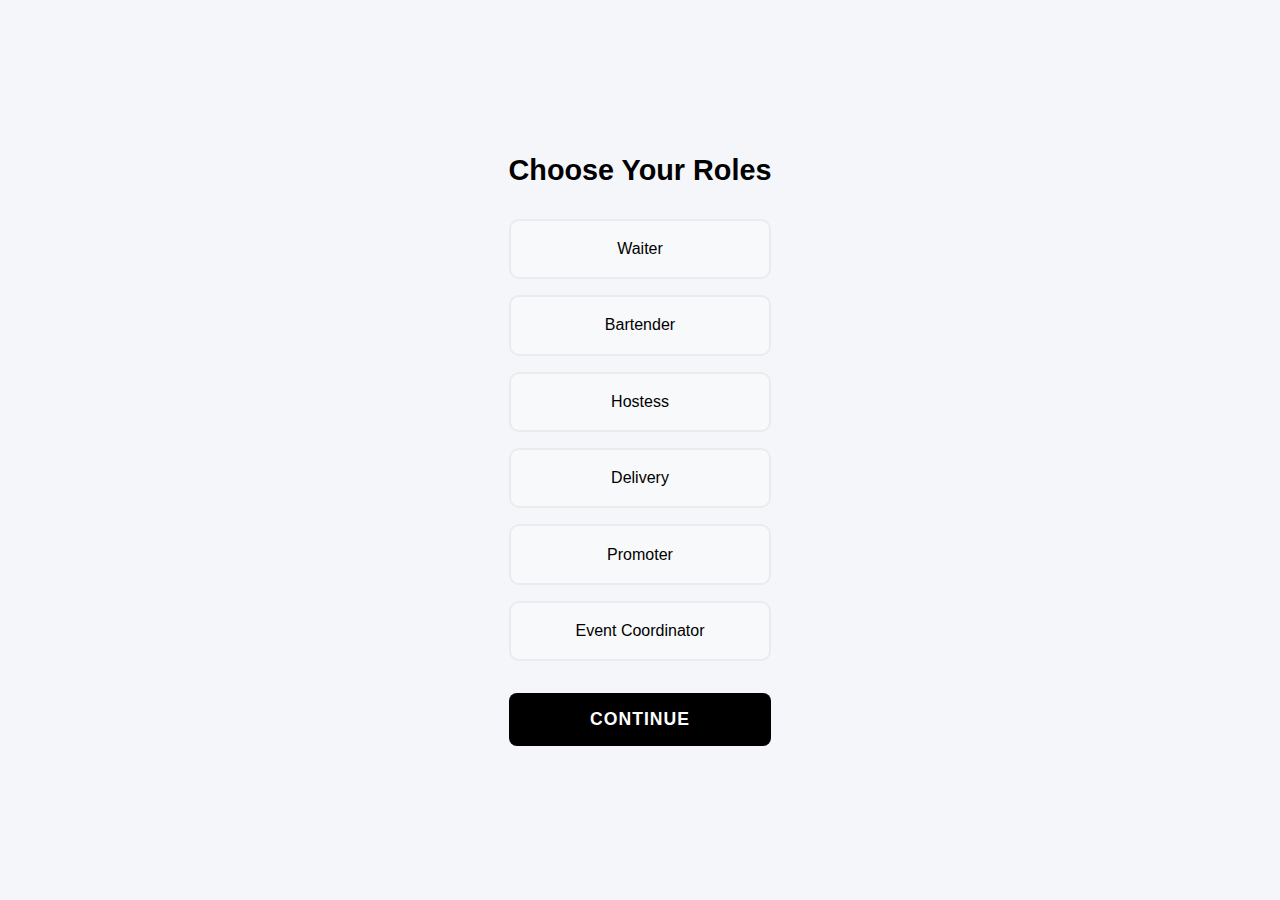
<file: roles.html>
<!DOCTYPE html>
<html lang="en">
<head>
    <meta charset="UTF-8">
    <meta name="viewport" content="width=device-width, initial-scale=1.0">
    <title>Role Selection Interface</title>
    
    <style>
        @import url('https://fonts.googleapis.com/css2?family=Lexend:wght@100..900&display=swap');

* {
    box-sizing: border-box;
    font-family: "Lexend", sans-serif;
    margin: 0;
    padding: 0;
}
        :root {
            --primary-color: #000000;
            --accent-color: #e74c3c;
            --hover-color: #000000;
            --transition-speed: 0.3s;
        }

        * {
            box-sizing: border-box;
            margin: 0;
            padding: 0;
            font-family: 'Segoe UI', sans-serif;
        }

        body {
            display: flex;
            justify-content: center;
            align-items: center;
            min-height: 100vh;
            background: #f5f6fa;
            padding: 20px;
        }


        .roles-container:hover {
            transform: translateY(-5px);
        }

        .roles-title {
            text-align: center;
            color: var(--primary-color);
            margin-bottom: 2rem;
            font-size: 1.8rem;
            font-weight: 600;
        }

        .roles-grid {
            display: grid;
            grid-template-columns: repeat(auto-fit, minmax(150px, 1fr));
            gap: 1rem;
            margin-bottom: 2rem;
        }

        .role-button {
            background: #f8f9fa;
            border: 2px solid #e9ecef;
            padding: 1.2rem;
            border-radius: 10px;
            cursor: pointer;
            transition: all var(--transition-speed) ease;
            font-weight: 500;
            color: var(--primary-color);
            text-align: center;
            user-select: none;
        }

        .role-button:hover:not(.selected) {
            border-color: var(--hover-color);
            transform: translateY(-3px);
            box-shadow: 0 5px 15px rgba(0, 0, 0, 0.2);
        }

        .role-button.selected {
            background: var(--accent-color);
            color: white;
            border-color: var(--accent-color);
            transform: scale(1.05);
            box-shadow: 0 5px 15px rgba(0, 0, 0, 0.3);
        }

        .submit-button {
            display: block;
            width: 100%;
            padding: 1rem;
            background: var(--primary-color);
            color: white;
            border: none;
            border-radius: 8px;
            font-size: 1.1rem;
            cursor: pointer;
            transition: all var(--transition-speed) ease;
            text-transform: uppercase;
            font-weight: 600;
            letter-spacing: 1px;
        }

        .submit-button:disabled {
            background: #bdc3c7;
            cursor: not-allowed;
            opacity: 0.7;
        }

        .submit-button:not(:disabled):hover {
            background: var(--hover-color);
            transform: translateY(-2px);
            box-shadow: 0 5px 15px rgba(0, 0, 0, 0.3);
        }

        @media (max-width: 480px) {
            .roles-container {
                padding: 1.5rem;
            }
            
            .roles-title {
                font-size: 1.5rem;
            }
            
            .role-button {
                padding: 1rem;
                font-size: 0.9rem;
            }
        }
    </style>
</head>
<body>
    <div class="roles-container">
        <h1 class="roles-title">Choose Your Roles</h1>
        <div class="roles-grid">
            <div class="role-button">Waiter</div>
            <div class="role-button">Bartender</div>
            <div class="role-button">Hostess</div>
            <div class="role-button">Delivery</div>
            <div class="role-button">Promoter</div>
            <div class="role-button">Event Coordinator</div>
        </div>
        <button class="submit-button" enabled onclick="window.location.href='user.html'">Continue</button>

    </div> 
       

    <script>
        (function() {
            const MAX_SELECTIONS = 3;
            let selectedRoles = new Set();
            
            const roleButtons = document.querySelectorAll('.role-button');
            const submitButton = document.querySelector('.submit-button');

            roleButtons.forEach(button => {
                button.addEventListener('click', () => {
                    const role = button.textContent;
                    
                    if (button.classList.contains('selected')) {
                        selectedRoles.delete(role);
                        button.classList.remove('selected');
                    } else {
                        if (selectedRoles.size >= MAX_SELECTIONS) {
                            showError(`Maximum ${MAX_SELECTIONS} roles can be selected`);
                            return;
                        }
                        selectedRoles.add(role);
                        button.classList.add('selected');
                    }
                    
                    updateSubmitButton();
                    animateSelection(button);
                });
            });

            function updateSubmitButton() {
                submitButton.disabled = selectedRoles.size === 0;
            }

            function animateSelection(button) {
                button.style.transform = 'scale(0.95)';
                setTimeout(() => {
                    button.style.transform = button.classList.contains('selected') 
                        ? 'scale(1.05)' 
                        : 'scale(1)';
                }, 100);
            }

            function showError(message) {
                const errorEl = document.createElement('div');
                errorEl.textContent = message;
                errorEl.style = `
                    position: fixed;
                    top: 20px;
                    left: 50%;
                    transform: translateX(-50%);
                    background: #e74c3c;
                    color: white;
                    padding: 1rem 2rem;
                    border-radius: 8px;
                    animation: slideDown 0.3s ease;
                `;
                
                document.body.appendChild(errorEl);
                setTimeout(() => errorEl.remove(), 3000);
            }

          

            // Add keyboard navigation
            document.addEventListener('keydown', (e) => {
                if (e.key === 'Enter' && !submitButton.disabled) {
                    submitButton.click();
                }
            });
        })();
    </script>
</body>
</html>
</file>
